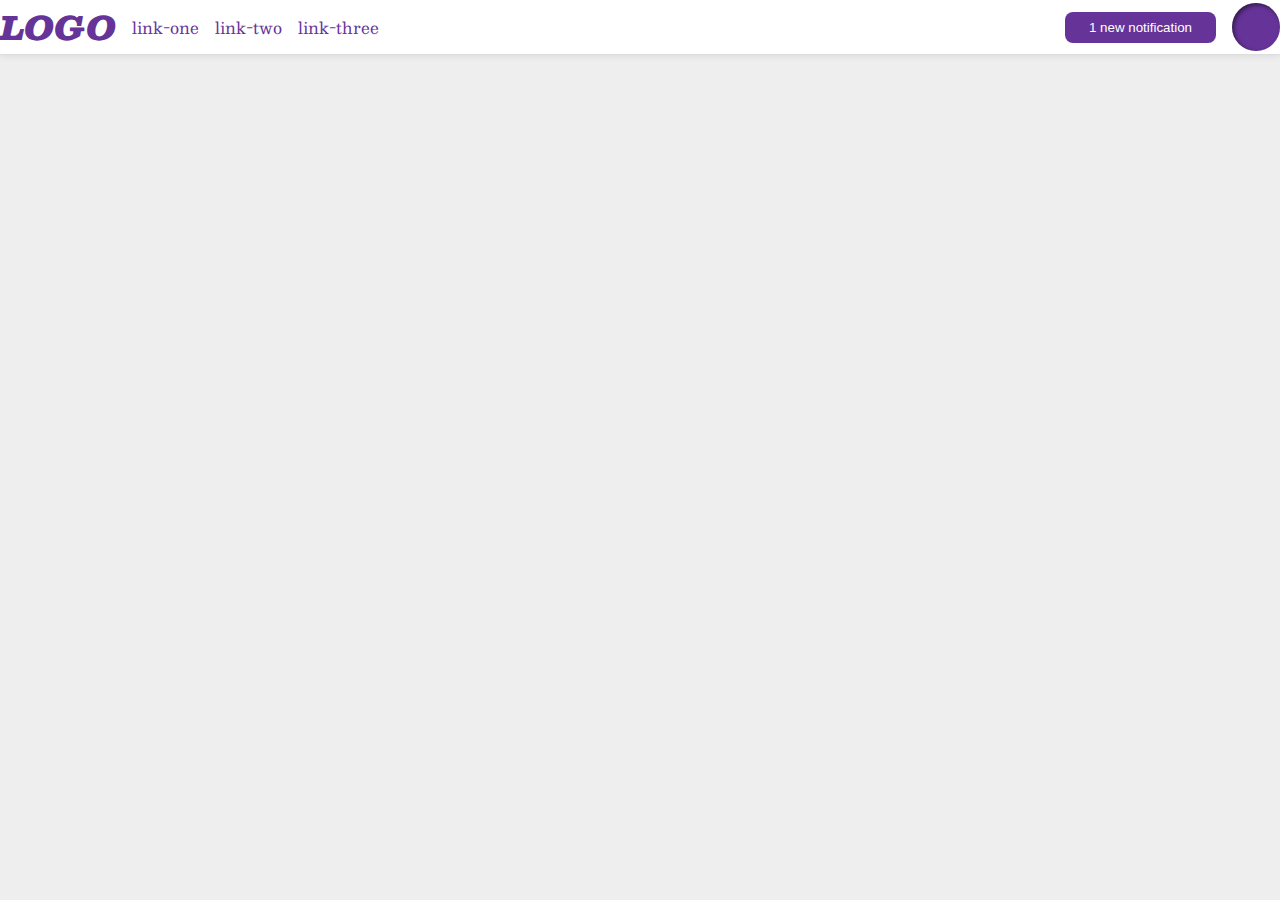
<file: flex/03-flex-header-2/index.html>
<!DOCTYPE html>
<html lang="en">
  <head>
    <meta charset="UTF-8">
    <meta http-equiv="X-UA-Compatible" content="IE=edge">
    <meta name="viewport" content="width=device-width, initial-scale=1.0">
    <title>Flex Header 2</title>
    <link rel="stylesheet" href="style.css">
  </head>
  <body>
    <div class="header">
      <div class="left">
        <div class="logo">
          LOGO
        </div>
        <ul class="links">
          <li><a href="https://google.com">link-one</a></li>
          <li><a href="https://google.com">link-two</a></li>
          <li><a href="https://google.com">link-three</a></li>
        </ul>
      </div>
      <div class="right">
        <button class="notifications">
          1 new notification
        </button> 
        <div class="profile-image"></div>
      </div>
    </div>
  </body>
</html>
</file>
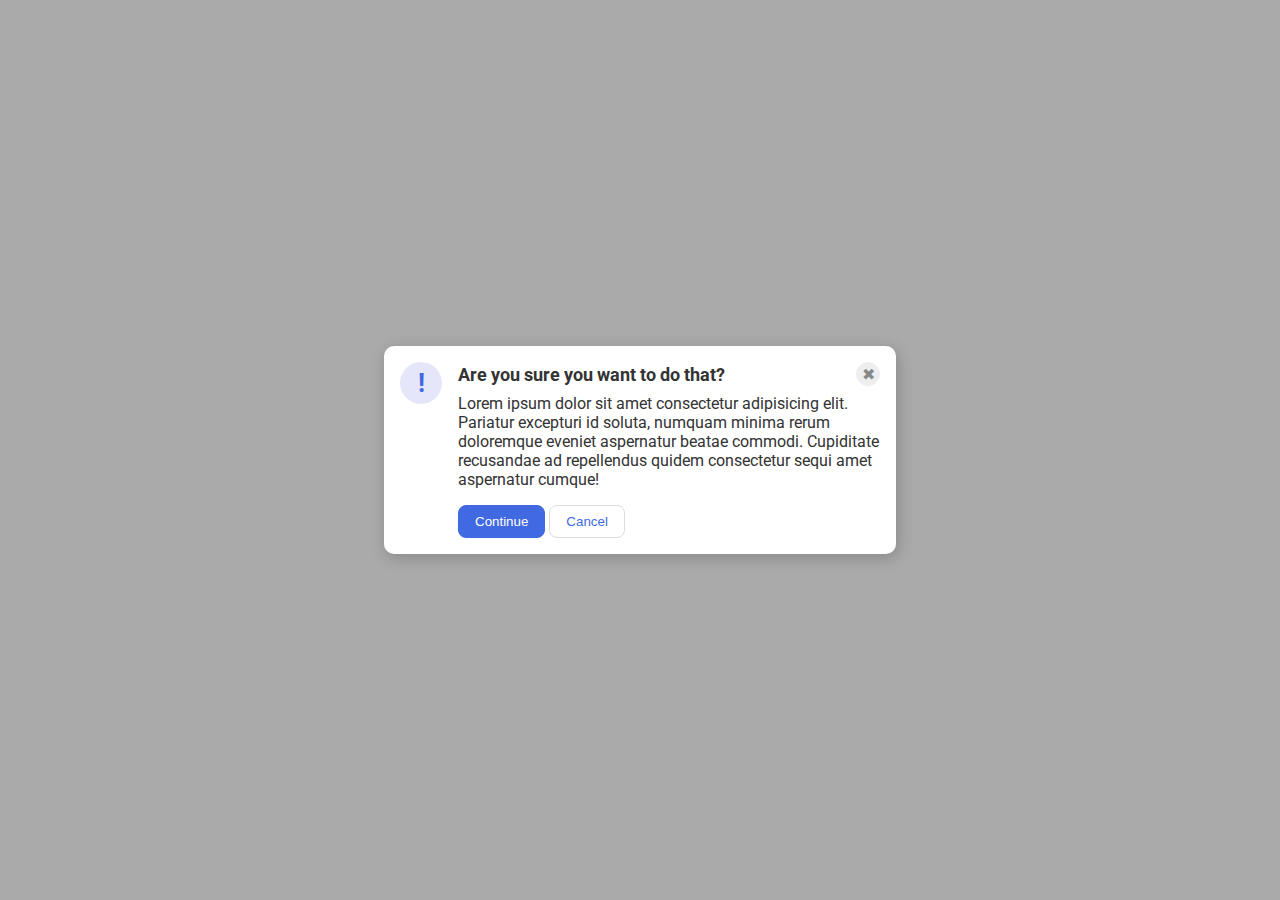
<file: flex/05-flex-modal/index.html>
<!DOCTYPE html>
<html lang="en">
  <head>
    <meta charset="UTF-8">
    <meta http-equiv="X-UA-Compatible" content="IE=edge">
    <meta name="viewport" content="width=device-width, initial-scale=1.0">
    <link rel="stylesheet" href="style.css">
    <title>Modal</title>
  </head>
  <body>
    <div class="modal">
      <div class="icon">!</div>
      <div class="container">
        <div class="header">Are you sure you want to do that?
          <button class="close-button">✖</button>
        </div>
        <div class="text">Lorem ipsum dolor sit amet consectetur adipisicing elit. Pariatur excepturi id soluta, numquam minima rerum doloremque eveniet aspernatur beatae commodi. Cupiditate recusandae ad repellendus quidem consectetur sequi amet aspernatur cumque!</div>
        <button class="continue">Continue</button>
        <button class="cancel">Cancel</button>
      </div>
    </div>
  </body>
</html>
</file>
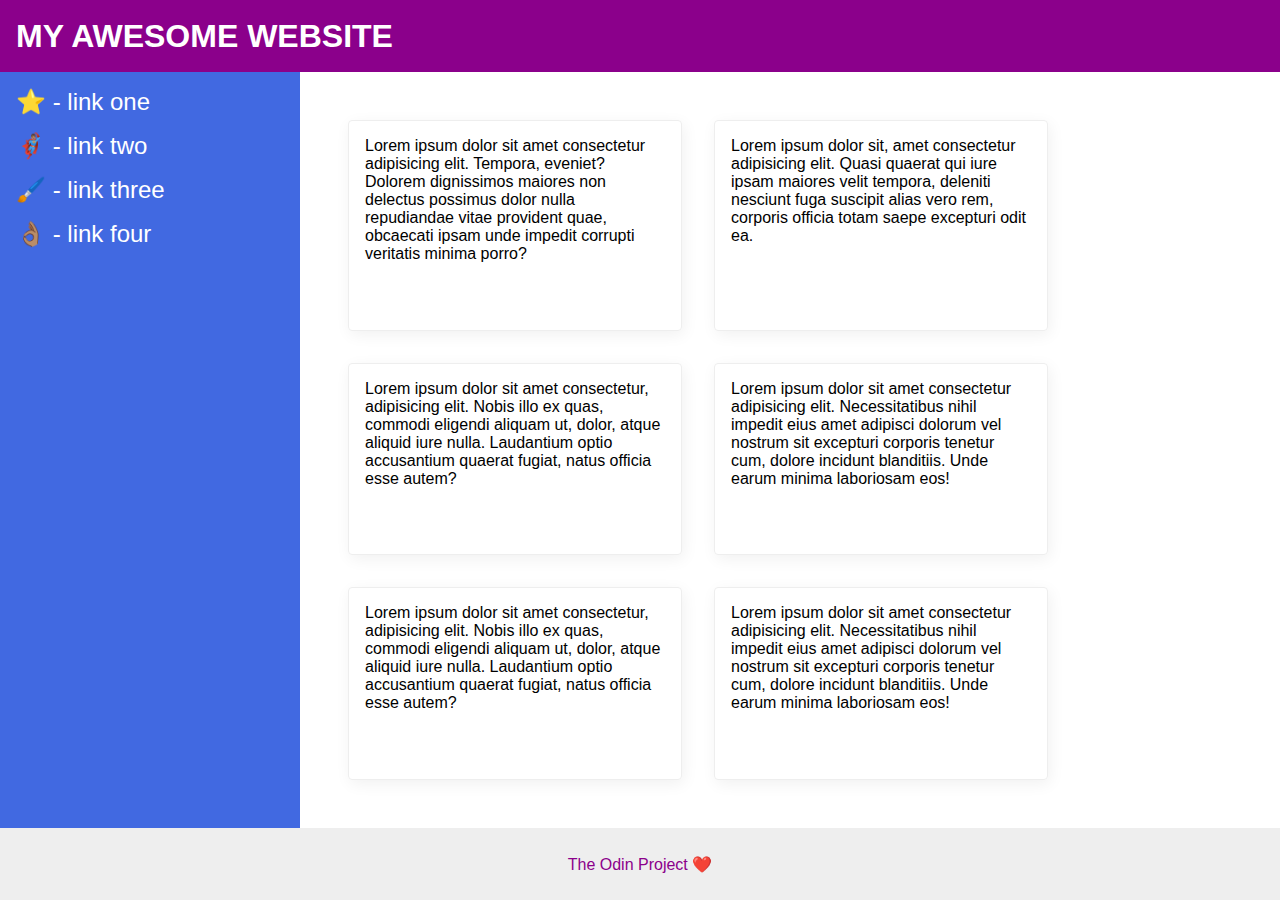
<file: flex/07-flex-layout-2/index.html>
<!DOCTYPE html>
<html lang="en">
  <head>
    <meta charset="UTF-8">
    <meta http-equiv="X-UA-Compatible" content="IE=edge">
    <meta name="viewport" content="width=device-width, initial-scale=1.0">
    <title>The Holy Grail</title>
    <link rel="stylesheet" href="style.css">
  </head>
  <body>
    <div class="header">
      MY AWESOME WEBSITE
    </div>
    <div class="body">
      <div class="sidebar">
        <ul>
          <li><a href="#">⭐ - link one</a></li>
          <li><a href="#">🦸🏽‍♂️ - link two</a></li>
          <li><a href="#">🖌️ - link three</a></li>
          <li><a href="#">👌🏽 - link four</a></li>
        </ul>
      </div>
      <div class="container">
        <div class="card">Lorem ipsum dolor sit amet consectetur adipisicing elit. Tempora, eveniet? Dolorem dignissimos maiores non delectus possimus dolor nulla repudiandae vitae provident quae, obcaecati ipsam unde impedit corrupti veritatis minima porro?</div>
        <div class="card">Lorem ipsum dolor sit, amet consectetur adipisicing elit. Quasi quaerat qui iure ipsam maiores velit tempora, deleniti nesciunt fuga suscipit alias vero rem, corporis officia totam saepe excepturi odit ea.</div>
        <div class="card">Lorem ipsum dolor sit amet consectetur, adipisicing elit. Nobis illo ex quas, commodi eligendi aliquam ut, dolor, atque aliquid iure nulla. Laudantium optio accusantium quaerat fugiat, natus officia esse autem?</div>
        <div class="card">Lorem ipsum dolor sit amet consectetur adipisicing elit. Necessitatibus nihil impedit eius amet adipisci dolorum vel nostrum sit excepturi corporis tenetur cum, dolore incidunt blanditiis. Unde earum minima laboriosam eos!</div>
        <div class="card">Lorem ipsum dolor sit amet consectetur, adipisicing elit. Nobis illo ex quas, commodi eligendi aliquam ut, dolor, atque aliquid iure nulla. Laudantium optio accusantium quaerat fugiat, natus officia esse autem?</div>
        <div class="card">Lorem ipsum dolor sit amet consectetur adipisicing elit. Necessitatibus nihil impedit eius amet adipisci dolorum vel nostrum sit excepturi corporis tenetur cum, dolore incidunt blanditiis. Unde earum minima laboriosam eos!</div>
      </div>
    </div>
    <div class="footer">
      The Odin Project ❤️
    </div>
  </body>
</html>
</file>
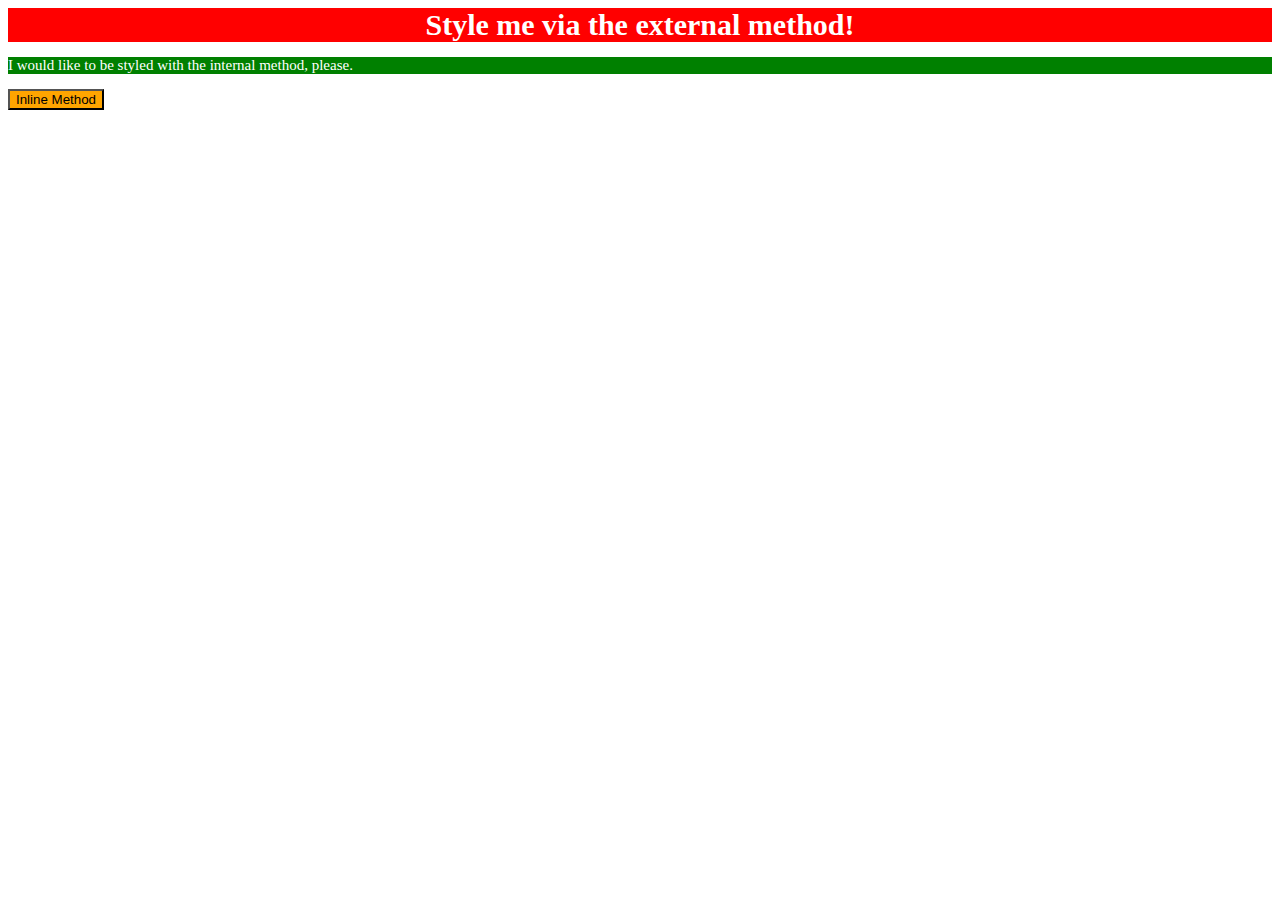
<file: foundations/01-css-methods/index.html>
<!DOCTYPE html>
<html lang="en">
  <head>
    <meta charset="UTF-8">
    <meta http-equiv="X-UA-Compatible" content="IE=edge">
    <meta name="viewport" content="width=device-width, initial-scale=1.0">
    <title>Methods for Adding CSS</title>
    <link rel="stylesheet" href="styles.css">
    <style>
      p {
        color: white;
        background-color: green;
        font-size: 15px;
      }
    </style>
  </head>
  <body>
    <div>Style me via the external method!</div>
    <p>I would like to be styled with the internal method, please.</p>
    <button style="color: black; background-color: orange;">Inline Method</button>
  </body>
</html>
</file>
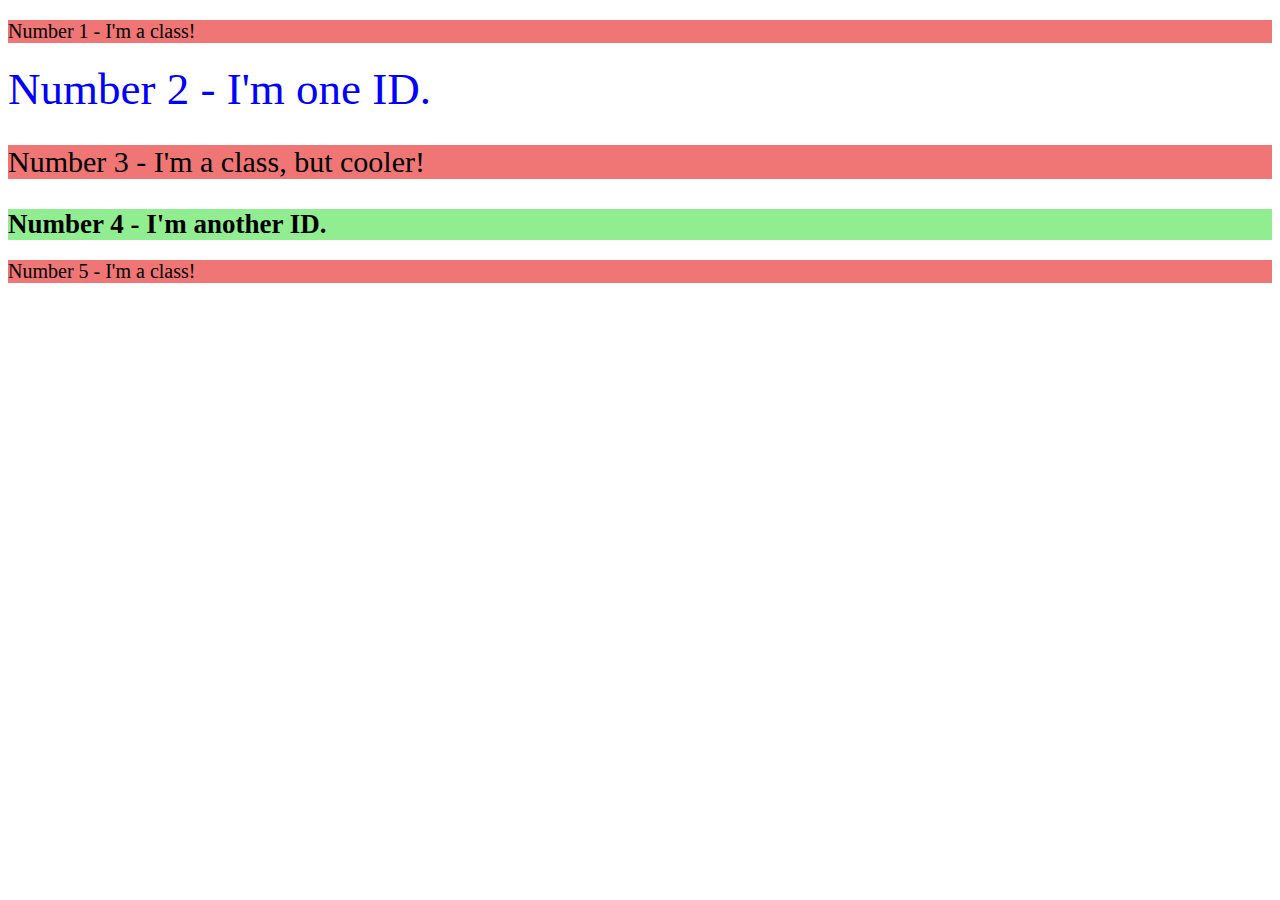
<file: foundations/02-class-id-selectors/index.html>
<!DOCTYPE html>
<html lang="en">
  <head>
    <meta charset="UTF-8">
    <meta http-equiv="X-UA-Compatible" content="IE=edge">
    <meta name="viewport" content="width=device-width, initial-scale=1.0">
    <title>Class and ID Selectors</title>
    <link rel="stylesheet" href="style.css">
  </head>
  <body>
    <p class="normal">Number 1 - I'm a class!</p>
    <div id="bluebig">Number 2 - I'm one ID.</div>
    <p class="normal gross">Number 3 - I'm a class, but cooler!</p>
    <div id="green">Number 4 - I'm another ID.</div>
    <p class="normal">Number 5 - I'm a class!</p>
  </body>
</html>
</file>
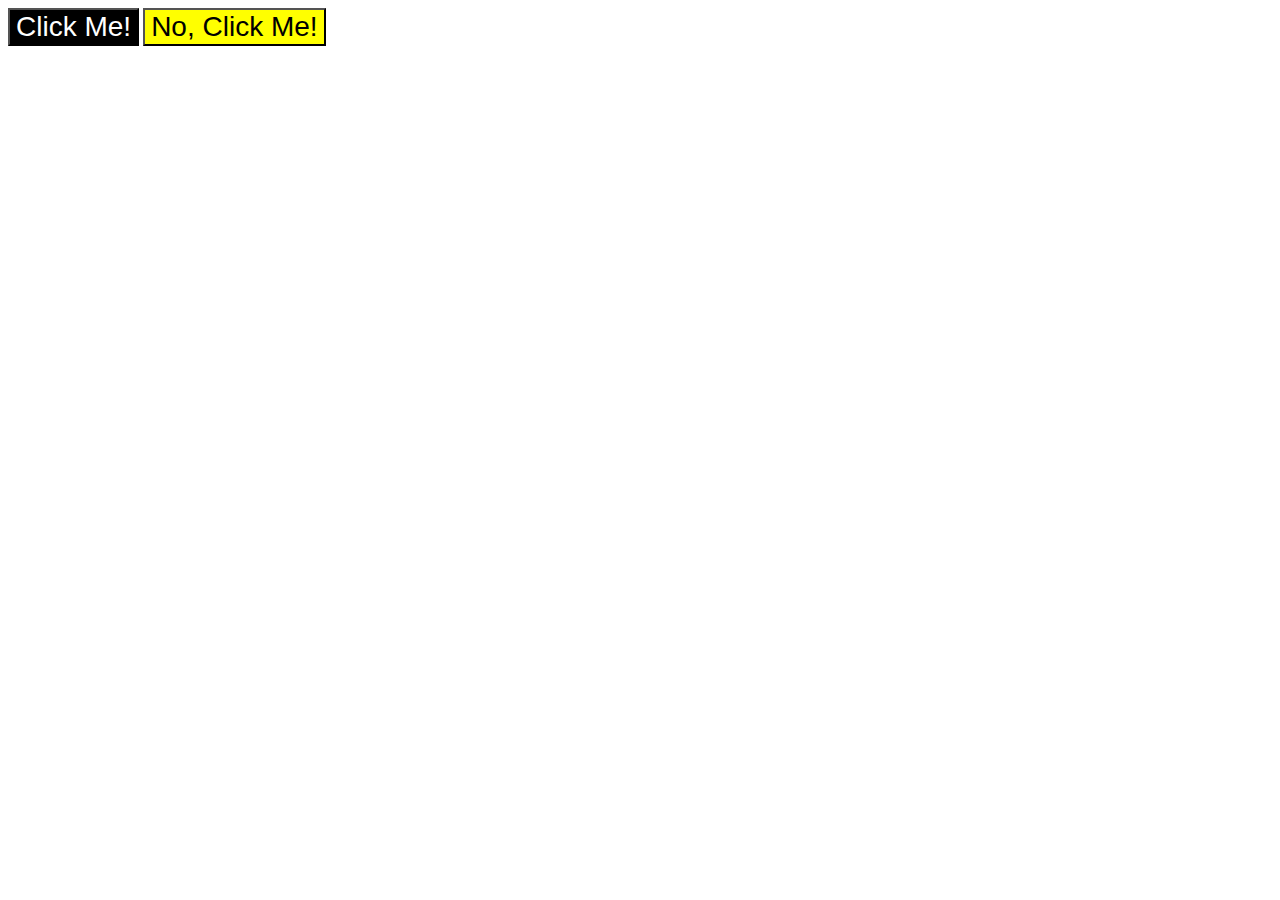
<file: foundations/03-grouping-selectors/index.html>
<!DOCTYPE html>
<html lang="en">
  <head>
    <meta charset="UTF-8">
    <meta http-equiv="X-UA-Compatible" content="IE=edge">
    <meta name="viewport" content="width=device-width, initial-scale=1.0">
    <title>Grouping Selectors</title>
    <link rel="stylesheet" href="style.css">
  </head>
  <body>
    <button class="inverted">Click Me!</button>
    <button class="yellow">No, Click Me!</button>
  </body>
</html>
</file>
<file: flex/03-flex-header-2/style.css>
/* this is some magical font-importing.  
you'll learn about it later. */
@import url('https://fonts.googleapis.com/css2?family=Besley:ital,wght@0,400;1,900&display=swap');

body {
  margin: 0;
  background: #eee;
  font-family: Besley, serif;
}

.header {
  background: white;
  border-bottom: 1px solid #ddd;
  box-shadow: 0 0 8px rgba(0,0,0,.1);

  display: flex;
  justify-content: space-between;
  padding: 8;
}

.profile-image {
  background: rebeccapurple;
  box-shadow: inset 2px 2px 4px rgba(0,0,0,.5);
  border-radius: 50%;
  width: 48px;
  height: 48px;
}

.logo {
  color: rebeccapurple;
  font-size: 32px;
  font-weight: 900;
  font-style: italic;
}

button {
  border: none;
  border-radius: 8px;
  background: rebeccapurple;
  color: white;
  padding: 8px 24px;
}

a {
  /* this removes the line under our links */
  text-decoration: none;
  color: rebeccapurple;
}

ul {
  list-style-type: none;

  display: flex;
  padding: 0;
  margin: 0;
  gap: 16px;
}

.left, .right {
  display: flex;
  align-items: center;
  gap: 16px;

}
</file>
<file: flex/05-flex-modal/style.css>
@import url('https://fonts.googleapis.com/css2?family=Roboto:wght@400;700&display=swap');

html, body {
  height: 100%;
}

body {
  font-family: Roboto, sans-serif;
  margin: 0;
  background: #aaa;
  color: #333;
  /* I'll give you this one for free lol */
  display: flex;
  align-items: center;
  justify-content: center;
}

.modal {
  background: white;
  width: 480px;
  border-radius: 10px;
  box-shadow: 2px 4px 16px rgba(0,0,0,.2);

  display: flex;
  gap: 16px;
  padding: 16px;
}

.icon {
  color: royalblue;
  font-size: 26px;
  font-weight: 700;
  background: lavender;
  width: 42px;
  height: 42px;
  border-radius: 50%;
  display: flex;
  align-items: center;
  justify-content: center;

  flex-shrink: 0;
}

.header {
  display: flex;
  align-items: center;
  justify-content: space-between;
  font-size: 18px;
  font-weight: 700;
  margin-bottom: 8px;
}

.text {
  margin-bottom: 16px;
}

.close-button {
  background: #eee;
  border-radius: 50%;
  color: #888;
  font-weight: 400;
  font-size: 16px;
  height: 24px;
  width: 24px;
  display: flex;
  align-items: center;
  justify-content: center;
  border: 1px solid #eee;
  padding: 0;
}

button {
  cursor: pointer;
  padding: 8px 16px;
  border-radius: 8px;
}

button.continue {
  background: royalblue;
  border: 1px solid royalblue;
  color: white;
}

button.cancel {
  background: white;
  border: 1px solid #ddd;
  color: royalblue;
}
</file>
<file: flex/07-flex-layout-2/style.css>
body {
  font-family: -apple-system, BlinkMacSystemFont, 'Segoe UI', Roboto, Oxygen, Ubuntu, Cantarell, 'Open Sans', 'Helvetica Neue', sans-serif;
  margin: 0;
  min-height: 100vh;

  display: flex;
  flex-direction: column;
}

.body {
  flex: 1;
  display: flex;
}

.header {
  height: 72px;
  background: darkmagenta;
  color: white;
  
  display: flex;
  align-items: center;
  font-size: 32px;
  font-weight: 900;
  padding: 0 16px;
}

.footer {
  height: 72px;
  background: #eee;
  color: darkmagenta;

  display: flex;
  align-items: center;
  justify-content: center;
}

.sidebar {
  width: 300px;
  background: royalblue;
  box-sizing: border-box;

  flex-shrink: 0;
  padding: 16px;
}

.card {
  border: 1px solid #eee;
  box-shadow: 2px 4px 16px rgba(0,0,0,.06);
  border-radius: 4px;
}

ul {
  list-style-type: none;
  margin: 0;
  padding: 0;
}

li {
  margin-bottom: 16px;
}

a {
  color: white;
  text-decoration: none;
  font-size: 24px;
}

.container {
  padding: 48px;
  display: flex;
  flex-wrap: wrap ;
  gap: 32px;
}

.card {
  padding: 16px;
  width: 300px;
}
</file>
<file: foundations/01-css-methods/styles.css>
div {
    color: white;
    background-color: red;
    font-weight: bold;
    font-size: 30px;
    text-align: center;
}
</file>
<file: foundations/02-class-id-selectors/style.css>
.normal {
    background-color: rgb(240, 117, 117);
    font-size: 20px;
}

.gross {
    font-size: 30px;
}

#bluebig {
    font-size: 45px;
    color: blue;
}

#green {
    font-size: 27px;
    font-weight: bold;
    background-color: lightgreen;
}
</file>
<file: foundations/03-grouping-selectors/style.css>
.inverted,
.yellow {
    font-size: 28px;
    font-family: Helvetica, 'Times New Roman', sans-serif;
    }

.inverted {
    color: white;
    background-color: black;
}

.yellow {
    background-color: yellow;
}
</file>
